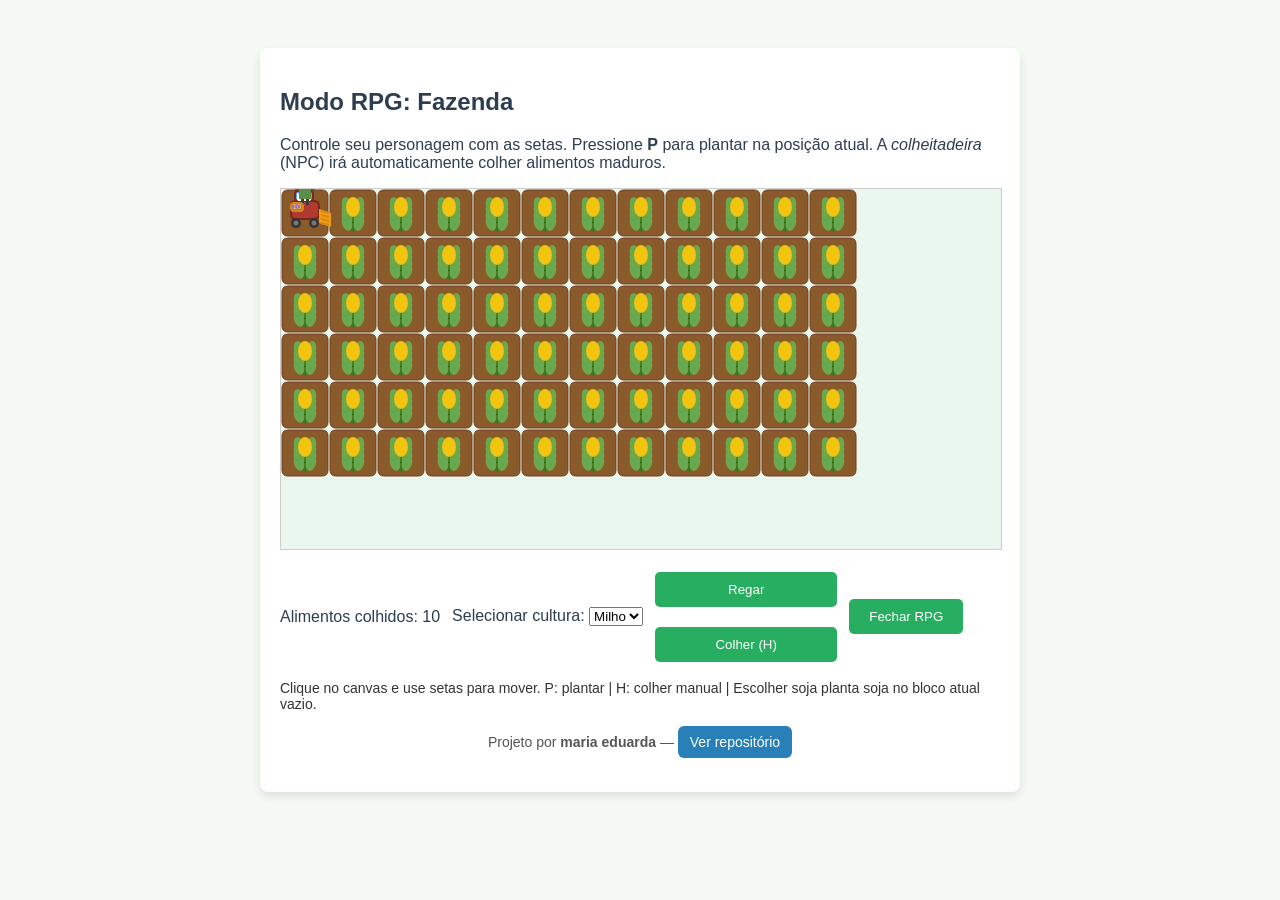
<file: index.html>
<!DOCTYPE html>
<html lang="pt-BR">
<head>
    <meta charset="UTF-8">
    <title>Simulador Agro Sustentável - Agrinho 2026</title>
    <style>
        body { font-family: Arial, sans-serif; background-color: #f4f9f4; color: #2c3e50; padding: 20px; }
        .container { max-width: 600px; background: white; padding: 20px; border-radius: 8px; box-shadow: 0 4px 8px rgba(0,0,0,0.1); margin: 0 auto; }
        button { background-color: #27ae60; color: white; border: none; padding: 10px 20px; margin: 10px 0; border-radius: 5px; cursor: pointer; width: 100%; }
        button:hover { background-color: #219150; }
        .status { font-weight: bold; margin-bottom: 20px; display: flex; justify-content: space-between; }
        .footer { margin-top: 20px; font-size: 14px; text-align: center; color: #555; }
        .repo-link { display: inline-block; background-color: #2980b9; color: white; padding: 8px 12px; border-radius: 6px; text-decoration: none; }
        .repo-link:hover { background-color: #2475a3; }
    </style>
</head>
<body>

<div class="container" style="margin-top:20px; max-width:720px;">
    <h2>Modo RPG: Fazenda</h2>
    <p>Controle seu personagem com as setas. Pressione <strong>P</strong> para plantar na posição atual. A <em>colheitadeira</em> (NPC) irá automaticamente colher alimentos maduros.</p>

    <div id="rpgSection" style="display:block; margin-top:12px;">
        <canvas id="rpgCanvas" width="720" height="360" style="border:1px solid #ccc; background:#e9f7ef;"></canvas>
        <div id="rpgControls" style="margin-top:8px; display:flex; gap:12px; align-items:center;">
            <div>Alimentos colhidos: <span id="foodCount">0</span></div>
            <div>
                <label>Selecionar cultura:
                    <select id="rpgCropSelect">
                    </select>
                </label>
            </div>
            <div>
                <button onclick="actionWater()">Regar</button>
                <button onclick="actionHarvest()">Colher (H)</button>
            </div>
            <div><button onclick="stopRPG()">Fechar RPG</button></div>
        </div>
        <div id="rpgInfo" style="margin-top:8px; font-size:14px; color:#333">Clique no canvas e use setas para mover. P: plantar | H: colher manual | Escolher soja planta soja no bloco atual vazio.</div>
    </div>

    <div class="footer" style="margin-top:12px;">
        <p>Projeto por <strong>maria eduarda</strong> — <a href="https://github.com/mariamarchinimota-glitch/Agrinho-2026" target="_blank" rel="noopener" class="repo-link">Ver repositório</a></p>
    </div>
</div>

<script src="script.js"></script>
<script>
    // Inicia o RPG automaticamente quando a página carrega
    window.addEventListener('load', function() { if (window.initRPG) initRPG(); });
</script>

</body>
</html>
</file>
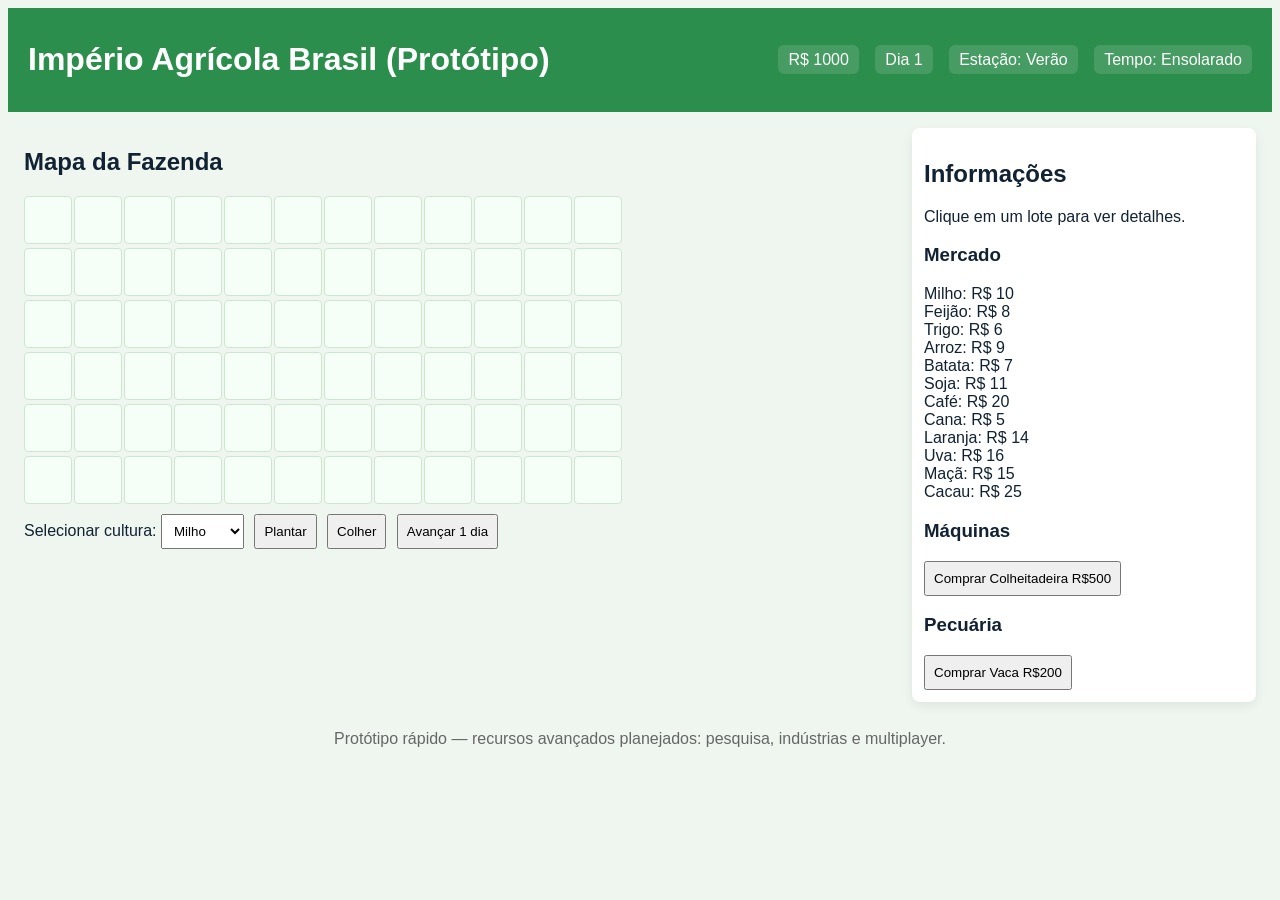
<file: game.html>
<!doctype html>
<html lang="pt-BR">
<head>
  <meta charset="utf-8" />
  <title>Império Agrícola Brasil - Protótipo</title>
  <link rel="stylesheet" href="game.css">
</head>
<body>
  <header>
    <h1>Império Agrícola Brasil (Protótipo)</h1>
    <div id="topStats">
      <span id="money">R$ 1.000</span>
      <span id="day">Dia 1</span>
      <span id="season">Estação: Verão</span>
      <span id="weather">Tempo: Ensolarado</span>
    </div>
  </header>

  <main>
    <section class="left">
      <h2>Mapa da Fazenda</h2>
      <div id="grid"></div>
      <div class="controls">
        <label>Selecionar cultura:
          <select id="cropSelect"></select>
        </label>
        <button id="plantBtn">Plantar</button>
        <button id="harvestBtn">Colher</button>
        <button id="nextDay">Avançar 1 dia</button>
      </div>
    </section>

    <aside class="right">
      <h2>Informações</h2>
      <div id="info">Clique em um lote para ver detalhes.</div>
      <h3>Mercado</h3>
      <div id="market"></div>
      <h3>Máquinas</h3>
      <div id="machines"></div>
      <h3>Pecuária</h3>
      <div id="animals"></div>
    </aside>
  </main>

  <footer>
    Protótipo rápido — recursos avançados planejados: pesquisa, indústrias e multiplayer.
  </footer>

  <script src="game.js"></script>
</body>
</html>
</file>
<file: game.css>
body{font-family:Segoe UI,Arial;background:#eef6ef;color:#123;}
header{display:flex;justify-content:space-between;align-items:center;padding:12px 20px;background:#2c8e4d;color:#fff}
#topStats span{margin-left:12px;background:rgba(255,255,255,0.12);padding:6px 10px;border-radius:6px}
main{display:flex;gap:16px;padding:16px}
.left{flex:1}
.right{width:320px;background:#fff;padding:12px;border-radius:8px;box-shadow:0 4px 12px rgba(0,0,0,0.07)}
#grid{display:grid;grid-template-columns:repeat(12,46px);gap:4px;background:transparent}
.cell{width:46px;height:46px;border:1px solid #cde6cf;border-radius:4px;display:flex;align-items:center;justify-content:center;cursor:pointer;background:#f6fff7}
.cell.empty{background:#f6fff7}
.cell.seed{background:#d6c0e6}
.cell.g1{background:#9fd6a5}
.cell.g2{background:#f6d26b}
.controls{margin-top:10px}
select,button{padding:8px;margin-right:6px}
footer{padding:12px;text-align:center;color:#666}
</file>
